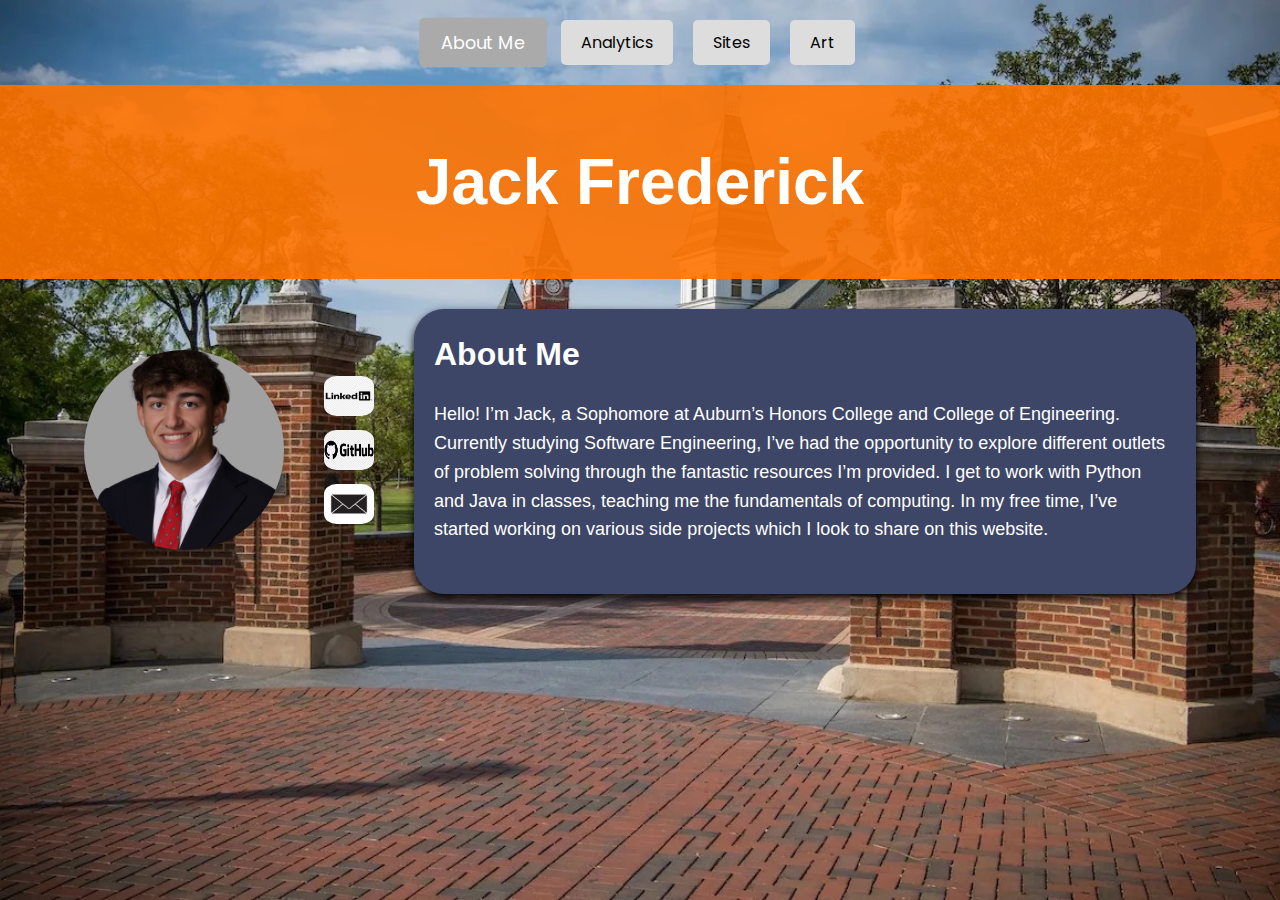
<file: index.html>
<!DOCTYPE html>
<html lang="en">
<head>
    <link rel="icon" type="image/png" href="JFLogo.png">

    <!-- Google tag (gtag.js) -->
<script async src="https://www.googletagmanager.com/gtag/js?id=G-JL25XLH67D"></script>
<script>
  window.dataLayer = window.dataLayer || [];
  function gtag(){dataLayer.push(arguments);}
  gtag('js', new Date());

  gtag('config', 'G-JL25XLH67D');
</script>
    <meta charset="UTF-8">
    <meta name="viewport" content="width=device-width, initial-scale=1.0">
    <title>About Me</title>
    <link rel="stylesheet" href="style.css">
    <link href="https://fonts.googleapis.com/css2?family=Poppins:wght@400;500&display=swap" rel="stylesheet">
</head>
<body>

    <div class="navbar">
        <a href="index.html" class="nav-button active">About Me</a>
        <a href="H1-Analytics.html" class="nav-button">Analytics</a>
        <a href="H2-Sites.html" class="nav-button">Sites</a>
        <a href="H3-Art.html" class="nav-button">Art</a>
    </div>

    <div class="banner">
        <h1>Jack Frederick</h1>
    </div>

 
    <div class="profile-section">
        <div class="profile-image-container">
            
            <img src="profile.jpg" alt="Jack Frederick" class="profile-image">
            
        </div>
        <div class="stacked-links" style="display: flex; flex-direction: column; gap: 10px;">
            <a href="https://www.linkedin.com/in/jack-frederick-a626b22b0" target="_blank">
                <img src="linkedin-logo.png" alt="LinkedIn Logo" class="logo">
            </a>
            <a href="https://github.com/jfred318" target="_blank">
                <img src="github-logo.png" alt="Github Logo" class="logo">
            </a>
            <a href="mailto:jackmfred@gmail.com" target="_blank">
                <img src="email.jpeg" alt="Email Logo" class="logo">
            </a>
        </div>
        <div class="bio-text">
            <h1>About Me</h1>
            <p>Hello! I’m Jack, a Sophomore at Auburn’s Honors College and College of Engineering. Currently studying Software Engineering, I’ve had the opportunity to explore different outlets of problem solving through the fantastic resources I’m provided. I get to work with Python and Java in classes, teaching me the fundamentals of computing. In my free time, I’ve started working on various side projects which I look to share on this website.</p>
        </div>
    </div>
    
    

</body>
</html>
</file>
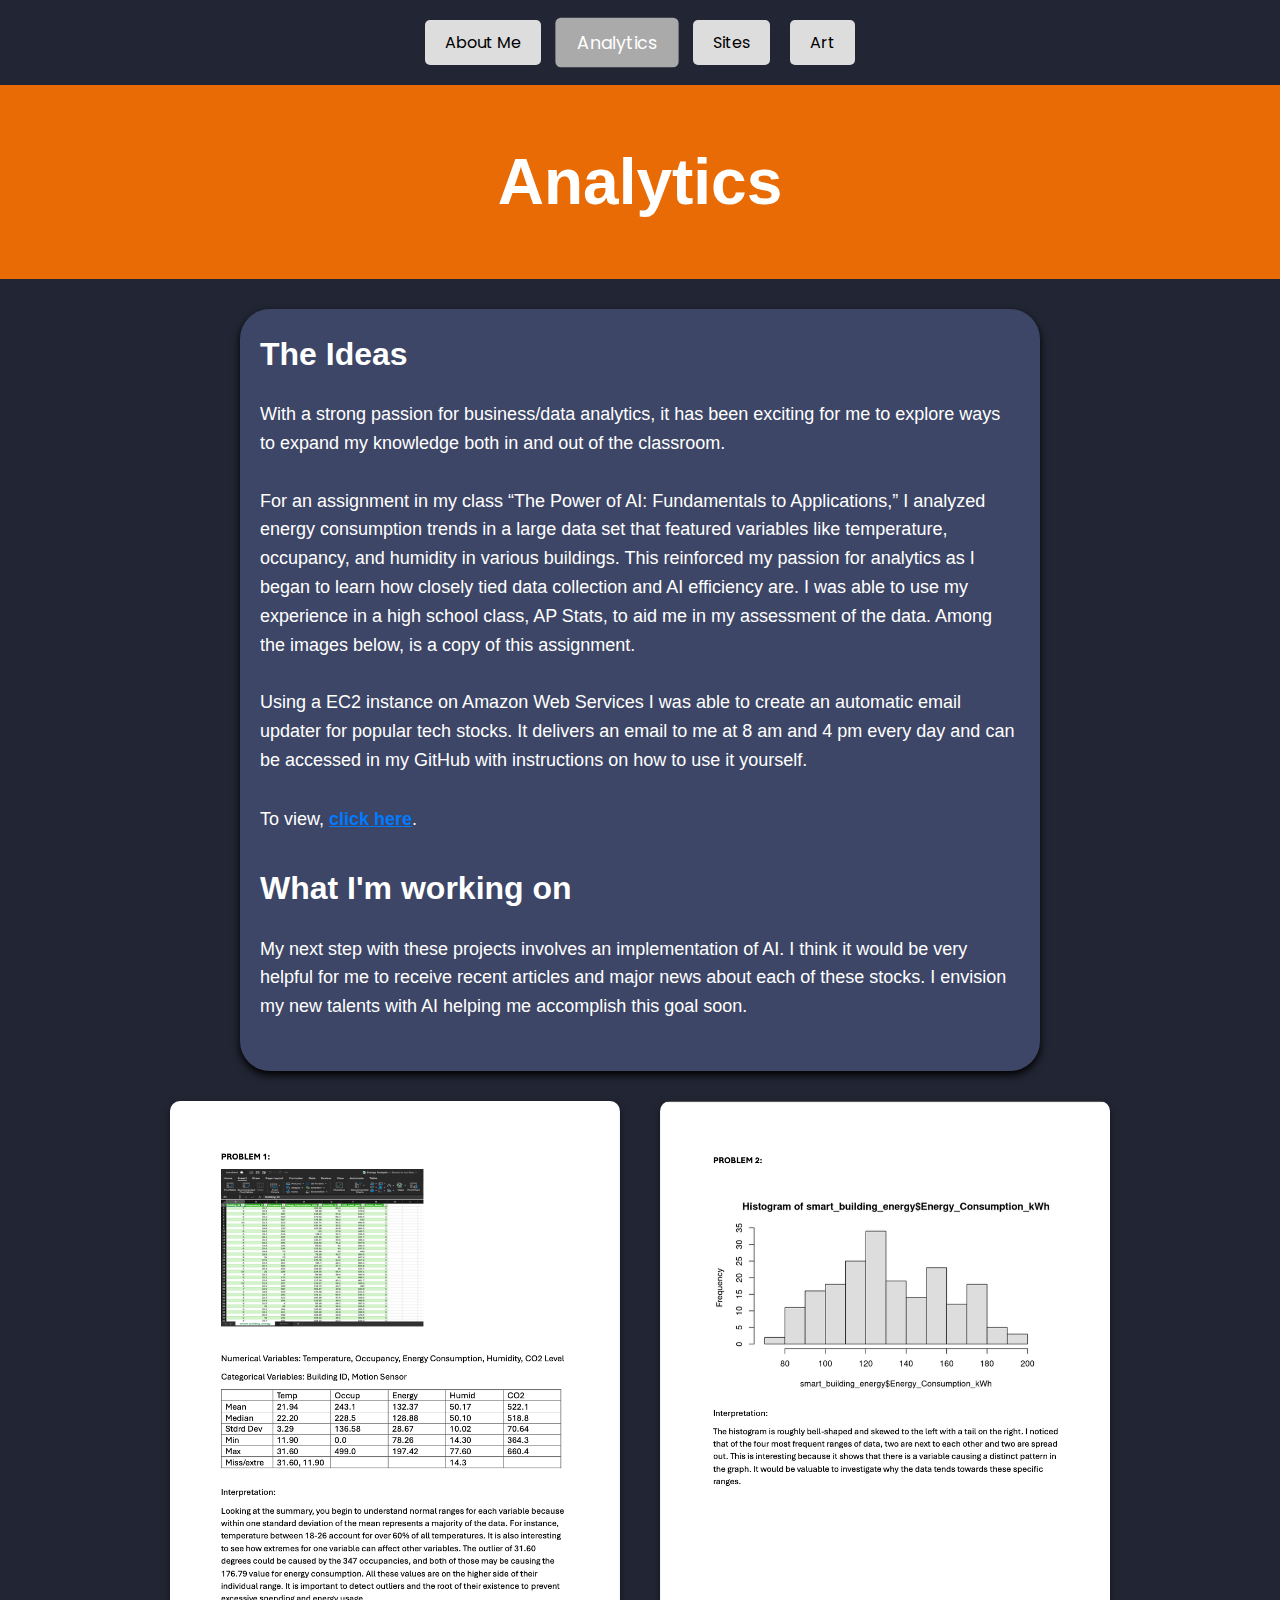
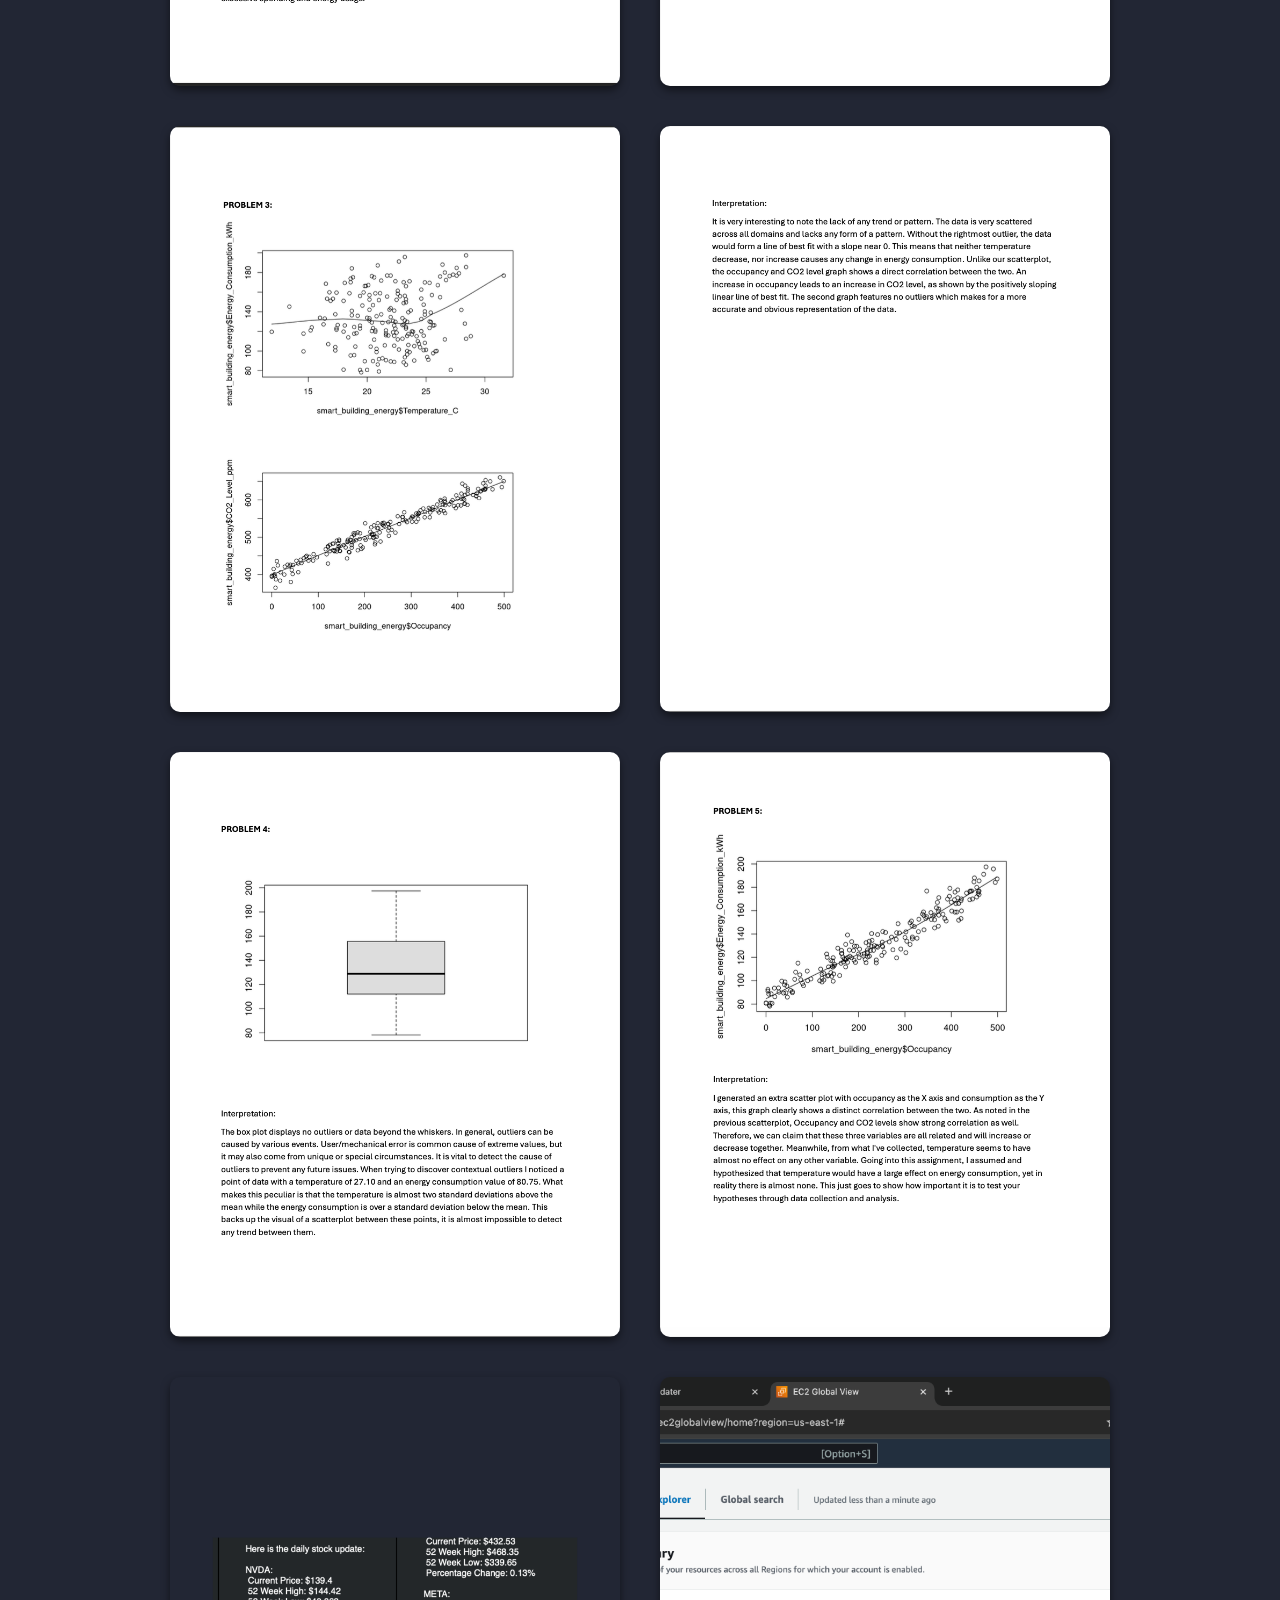
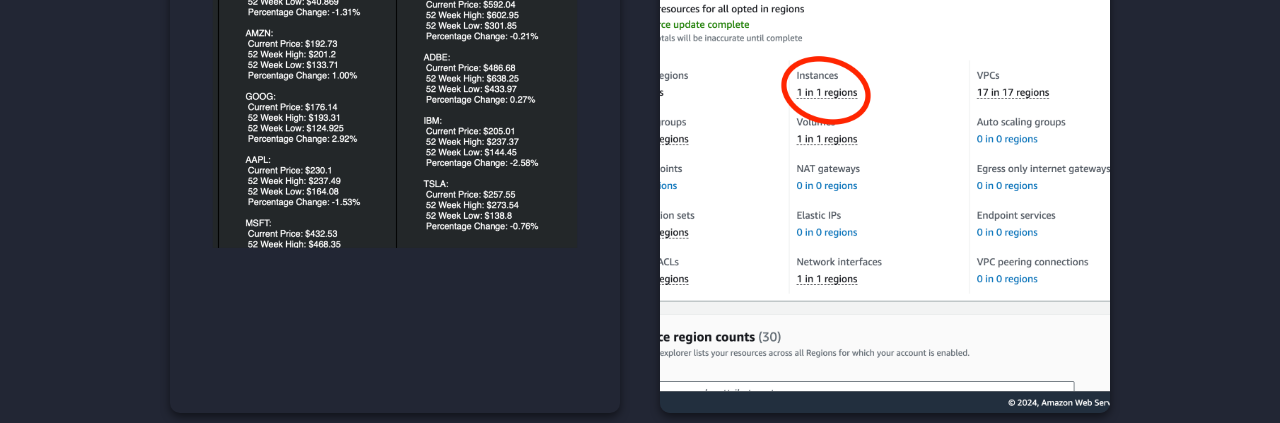
<file: H1-Analytics.html>
<!DOCTYPE html>
<html lang="en">
<head>
    <link rel="icon" type="image/png" href="JFLogo.png">
    <!-- Google tag (gtag.js) -->
<script async src="https://www.googletagmanager.com/gtag/js?id=G-JL25XLH67D"></script>
<script>
  window.dataLayer = window.dataLayer || [];
  function gtag(){dataLayer.push(arguments);}
  gtag('js', new Date());

  gtag('config', 'G-JL25XLH67D');
</script>
    <meta charset="UTF-8">
    <meta name="viewport" content="width=device-width, initial-scale=1.0">
    <title>Analytics</title>
    <link rel="stylesheet" href="style.css">
    <link href="https://fonts.googleapis.com/css2?family=Poppins:wght@400;500&display=swap" rel="stylesheet">
</head>
<body class="projects">
    <div class="navbar">
        <a href="index.html" class="nav-button">About Me</a>
        <a href="H1-Analytics.html" class="nav-button active">Analytics</a>
        <a href="H2-Sites.html" class="nav-button">Sites</a>
        <a href="H3-Art.html" class="nav-button">Art</a>
    </div>

    <div class="banner">
        <h1>Analytics</h1>
    </div>

    <div class="stockPic-container">
        <div class="bio-text">
            <h1>The Ideas</h1>
            <p>With a strong passion for business/data analytics, it has been exciting for me to explore ways to expand my knowledge both in and out of the classroom. 
            <br>
            <br>
                For an assignment in my class “The Power of AI: Fundamentals to Applications,” I analyzed energy consumption trends in a large data set that featured variables like temperature, occupancy, and humidity in various buildings. This reinforced my passion for analytics as I began to learn how closely tied data collection and AI efficiency are. I was able to use my experience in a high school class, AP Stats, to aid me in my assessment of the data. Among the images below, is a copy of this assignment.
            <br>
            <br>
                Using a EC2 instance on Amazon Web Services I was able to create an automatic email updater for popular tech stocks. It delivers an email to me at 8 am and 4 pm every day and can be accessed in my GitHub with instructions on how to use it yourself.</p>
            <p>To view, <a href="https://github.com/jfred318/Stock-Email-Updater" target="_blank" class="highlight-link">click here</a>.</p>
            <h1>What I'm working on</h1>
            <p>My next step with these projects involves an implementation of AI. I think it would be very helpful for me to receive recent articles and major news about each of these stocks. I envision my new talents with AI helping me accomplish this goal soon.</p>
        </div>
        
        <div class="image-gallery">
            <img src="EA1.png" alt="EA1" class="stockPic-image">
            <img src="EA2.png" alt="EA2" class="stockPic-image">
            <img src="EA3.png" alt="EA3" class="stockPic-image">
            <img src="EA4.png" alt="EA4" class="stockPic-image">
            <img src="EA5.png" alt="EA5" class="stockPic-image">
            <img src="EA6.png" alt="EA6" class="stockPic-image">
            <img src="stockPic.png" alt="Stock Image" class="stockPic-image">
            <img src="ec2View.png" alt="EC2 View" class="stockPic-image">
        </div>
        
        
    </div>
    
    <script src="script.js"></script>
<body class="projects">
</html>
</file>
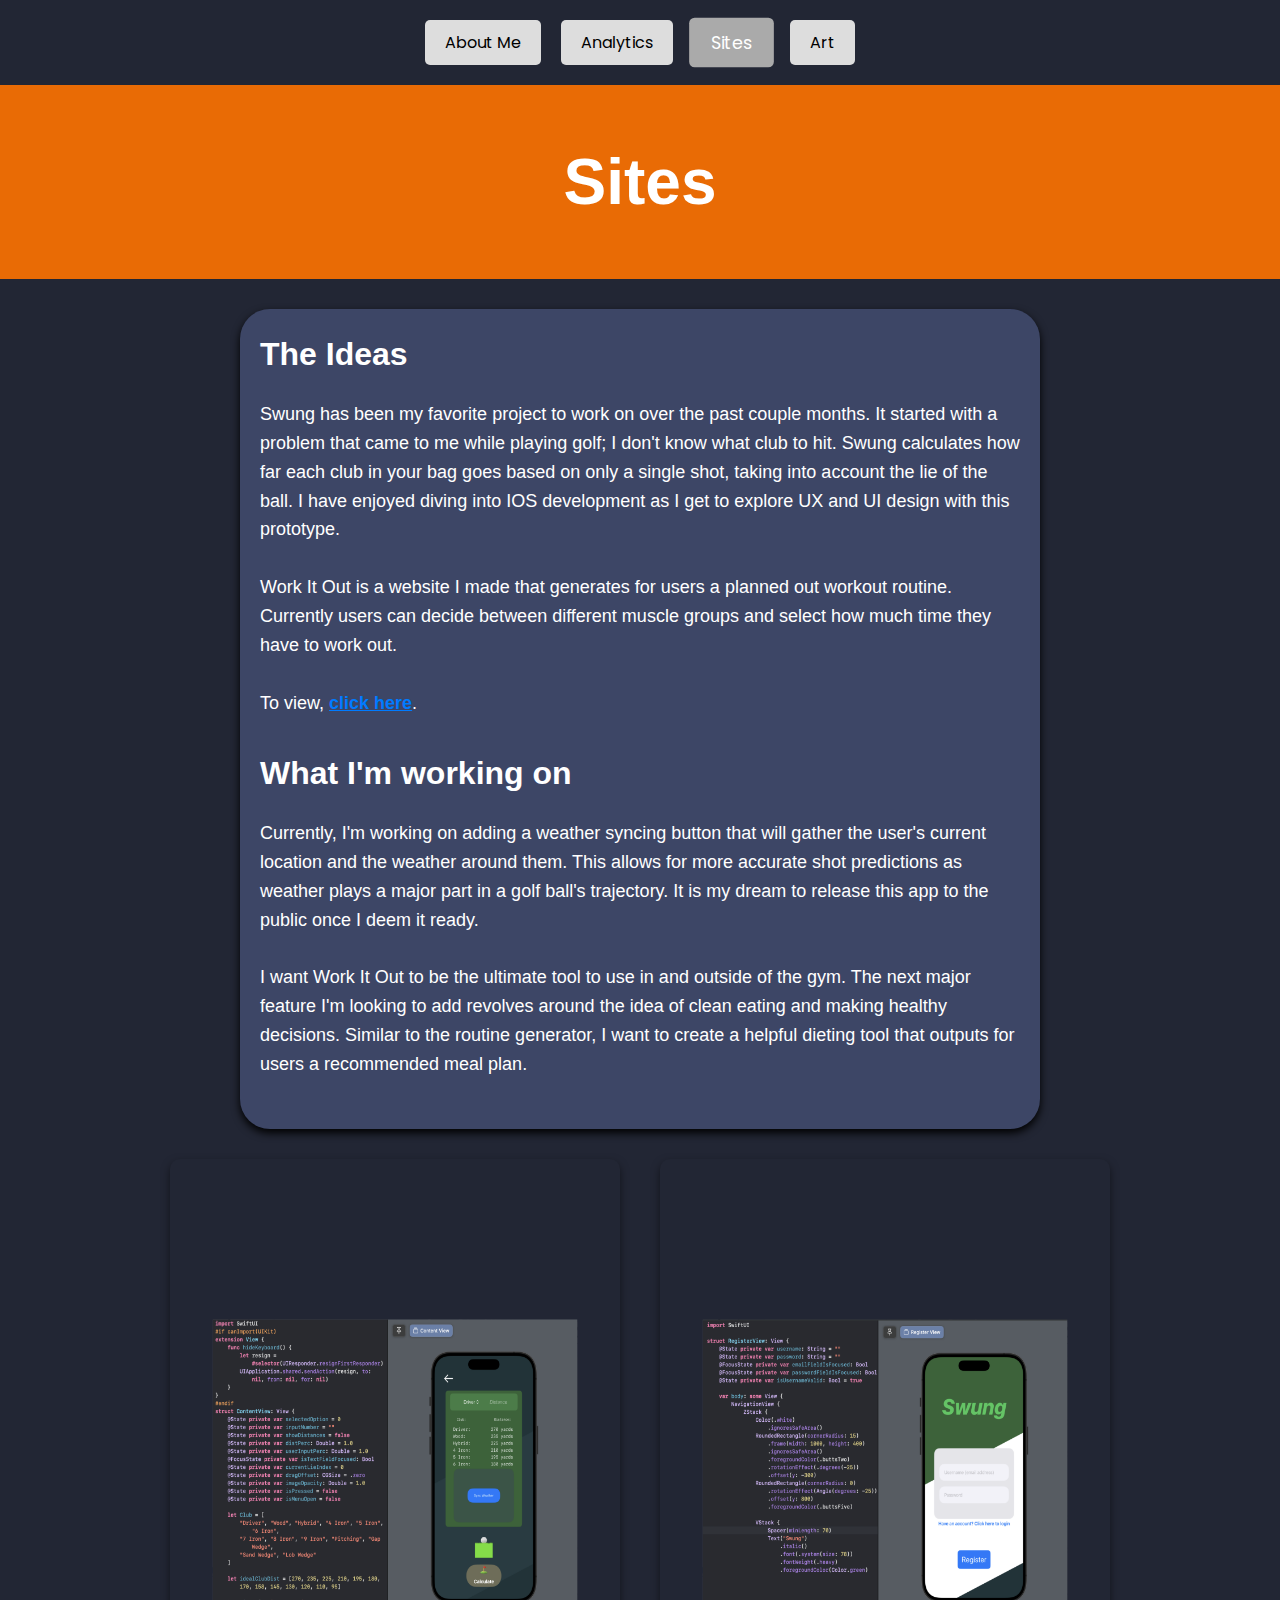
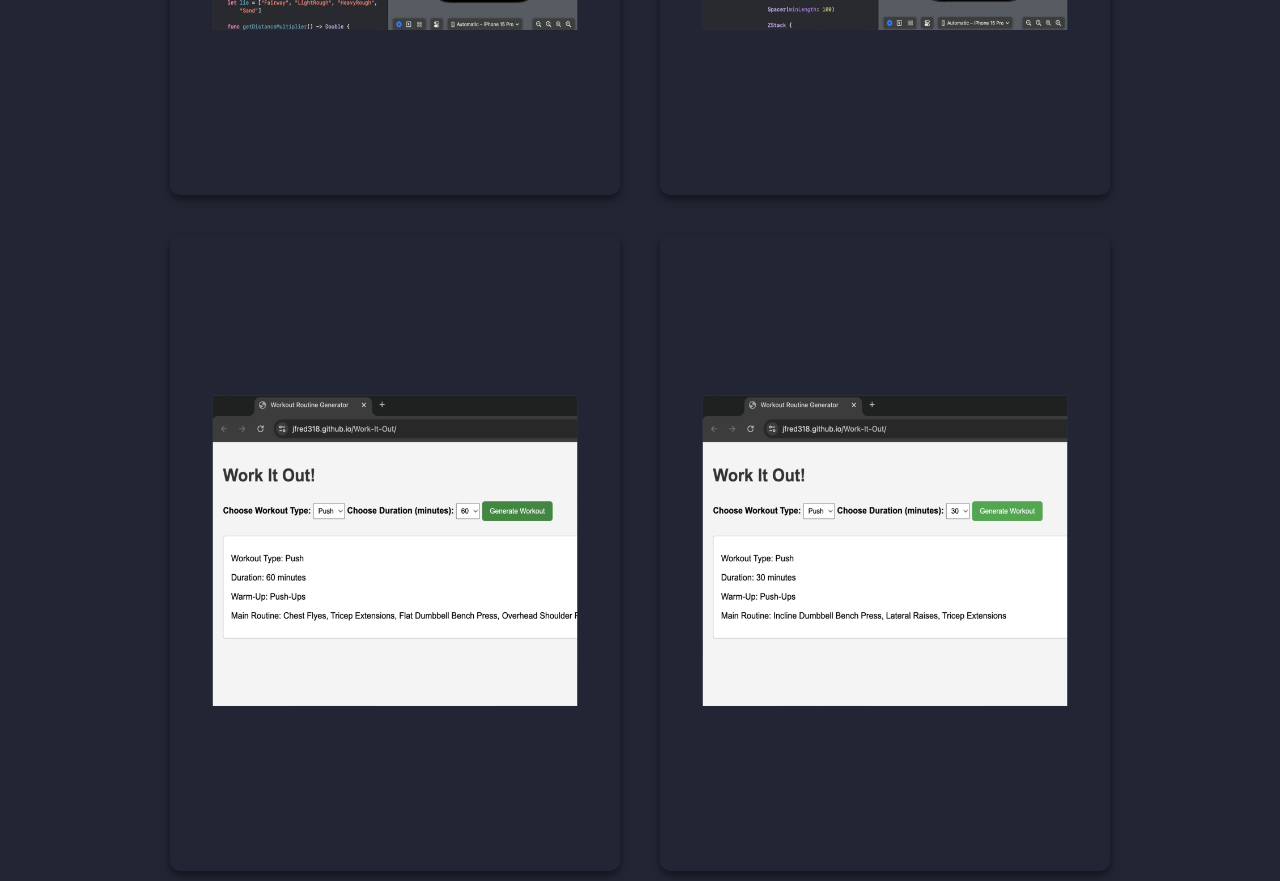
<file: H2-Sites.html>
<!DOCTYPE html>
<html lang="en">
<head>
    <link rel="icon" type="image/png" href="JFLogo.png">
    <!-- Google tag (gtag.js) -->
<script async src="https://www.googletagmanager.com/gtag/js?id=G-JL25XLH67D"></script>
<script>
  window.dataLayer = window.dataLayer || [];
  function gtag(){dataLayer.push(arguments);}
  gtag('js', new Date());

  gtag('config', 'G-JL25XLH67D');
</script>
    <meta charset="UTF-8">
    <meta name="viewport" content="width=device-width, initial-scale=1.0">
    <title>Sites</title>
    <link rel="stylesheet" href="style.css">
    <link href="https://fonts.googleapis.com/css2?family=Poppins:wght@400;500&display=swap" rel="stylesheet">
</head>
<body class="projects">

    <div class="navbar">
        <a href="index.html" class="nav-button">About Me</a>
        <a href="H1-Analytics.html" class="nav-button">Analytics</a>
        <a href="H2-Sites.html" class="nav-button active">Sites</a>
        <a href="H3-Art.html" class="nav-button">Art</a>
    </div>

    <div class="banner">
        <h1>Sites</h1>
    </div>

    <div class="stockPic-container">
        <div class="bio-text">
            <h1>The Ideas</h1>
            <p>Swung has been my favorite project to work on over the past couple months. It started with a problem that came to me while playing golf; I don't know what club to hit. Swung calculates how far each club in your bag goes based on only a single shot, taking into account the lie of the ball. I have enjoyed diving into IOS development as I get to explore UX and UI design with this prototype.
                <br>
                <br>
                Work It Out is a website I made that generates for users a planned out workout routine. Currently users can decide between different muscle groups and select how much time they have to work out.
                </p>
            <p>To view, <a href="https://jfred318.github.io/Work-It-Out/" target="_blank" class="highlight-link">click here</a>.</p>
            <h1>What I'm working on</h1>
            <p>Currently, I'm working on adding a weather syncing button that will gather the user's current location and the weather around them. This allows for more accurate shot predictions as weather plays a major part in a golf ball's trajectory. It is my dream to release this app to the public once I deem it ready.
                <br>
                <br>
                I want Work It Out to be the ultimate tool to use in and outside of the gym. The next major feature I'm looking to add revolves around the idea of clean eating and making healthy decisions. Similar to the routine generator, I want to create a helpful dieting tool that outputs for users a recommended meal plan.
                </p>
        </div>

        <div class="image-gallery">
            <img src="stockPic3.png" alt="Stock Image" class="stockPic-image">
            <img src="stockPic4.png" alt="Stock Image" class="stockPic-image">
            <img src="stockPic5.png" alt="Stock Image" class="stockPic-image">
            <img src="stockPic6.png" alt="Stock Image" class="stockPic-image">
        </div>
    </div>
    
    
    <script src="script.js"></script>

<body class="projects">
</html>
</file>
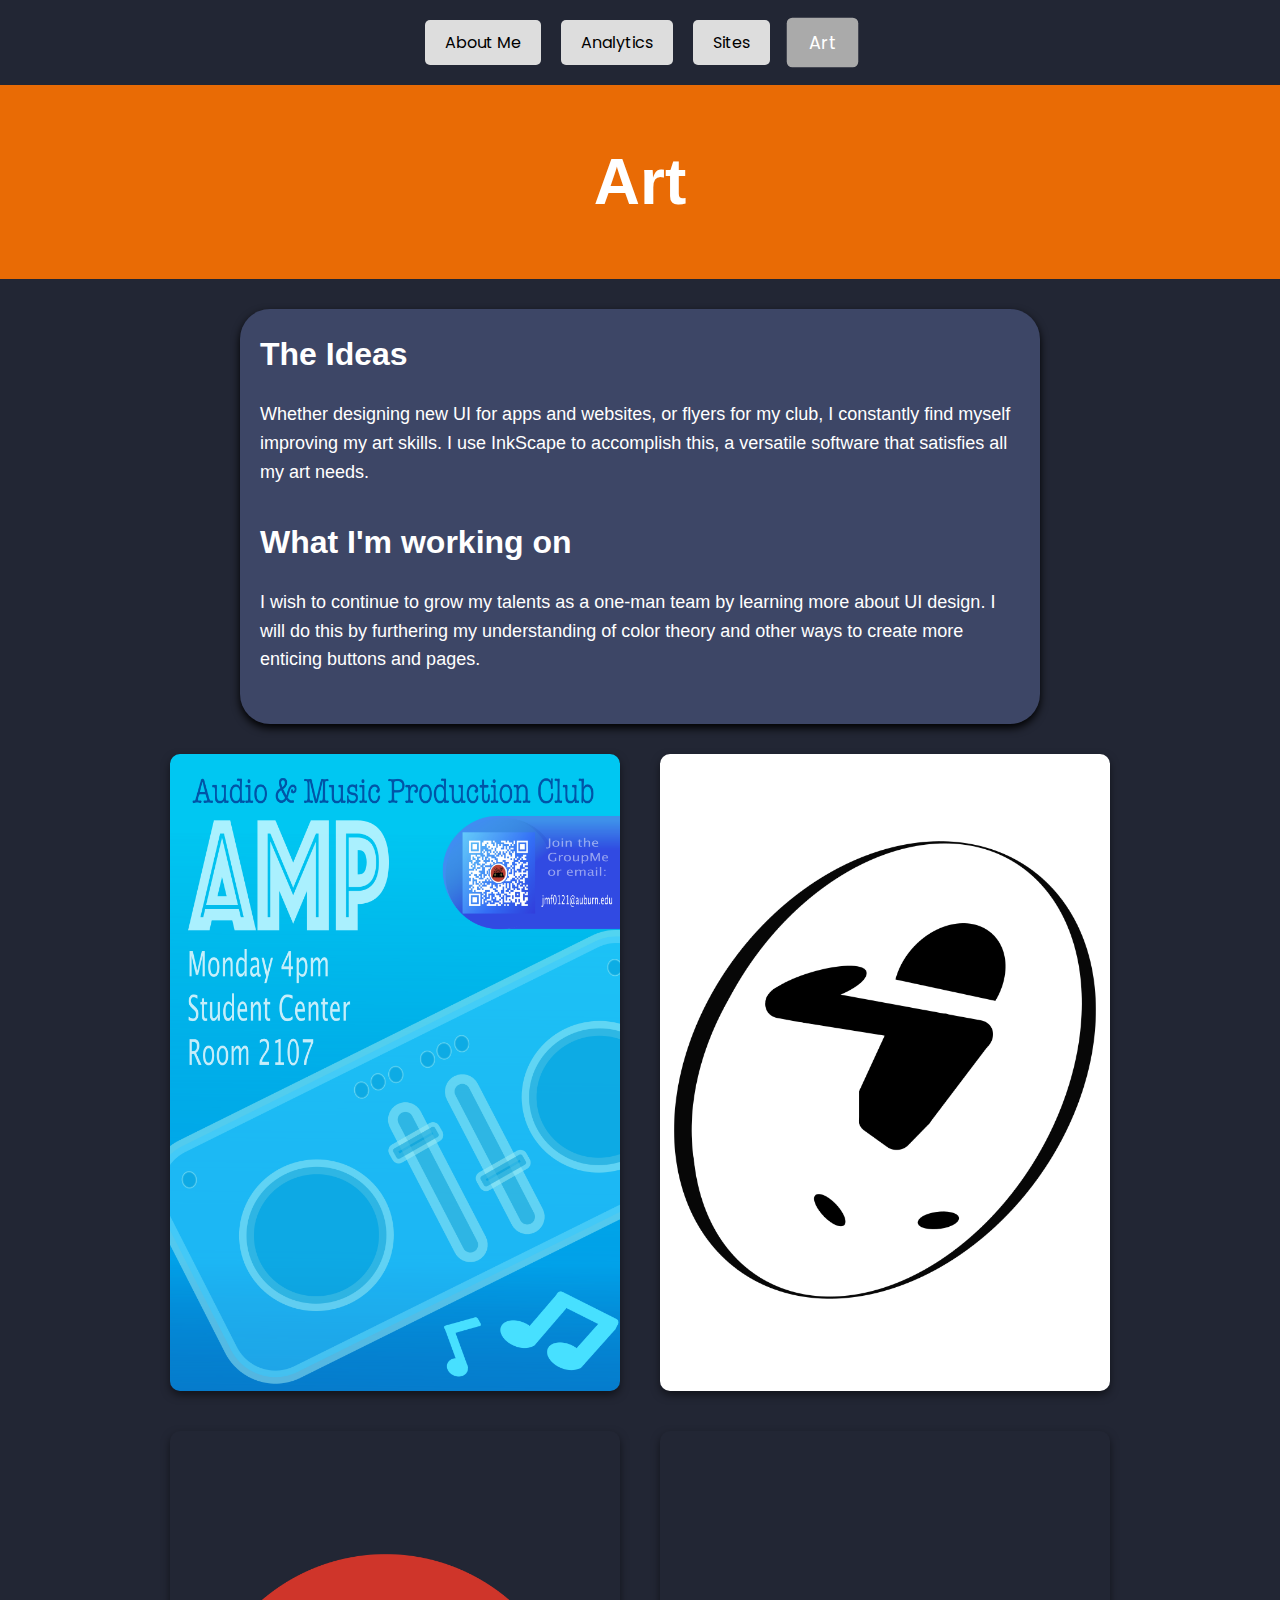
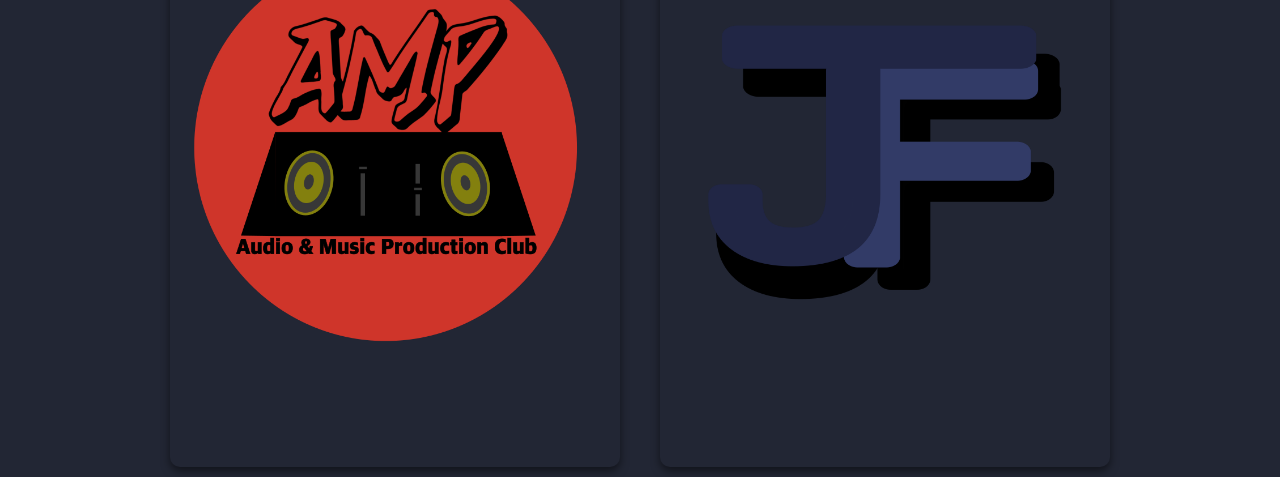
<file: H3-Art.html>
<!DOCTYPE html>
<html lang="en">
<head>
    <link rel="icon" type="image/png" href="JFLogo.png">
    <!-- Google tag (gtag.js) -->
<script async src="https://www.googletagmanager.com/gtag/js?id=G-JL25XLH67D"></script>
<script>
  window.dataLayer = window.dataLayer || [];
  function gtag(){dataLayer.push(arguments);}
  gtag('js', new Date());

  gtag('config', 'G-JL25XLH67D');
</script>
    <meta charset="UTF-8">
    <meta name="viewport" content="width=device-width, initial-scale=1.0">
    <title>Art</title>
    <link rel="stylesheet" href="style.css">
    <link href="https://fonts.googleapis.com/css2?family=Poppins:wght@400;500&display=swap" rel="stylesheet">
</head>
<body class="projects">

    <div class="navbar">
        <a href="index.html" class="nav-button">About Me</a>
        <a href="H1-Analytics.html" class="nav-button">Analytics</a>
        <a href="H2-Sites.html" class="nav-button">Sites</a>
        <a href="H3-Art.html" class="nav-button active">Art</a>
    </div>

    <div class="banner">
        <h1>Art</h1>
    </div>

    <div class="stockPic-container">
        <div class="bio-text">
            <h1>The Ideas</h1>
            <p>Whether designing new UI for apps and websites, or flyers for my club, I constantly find myself improving my art skills. I use InkScape to accomplish this, a versatile software that satisfies all my art needs.</p>
            <h1>What I'm working on</h1>
            <p>I wish to continue to grow my talents as a one-man team by learning more about UI design. I will do this by furthering my understanding of color theory and other ways to create more enticing buttons and pages.</p>
        </div>
        <div class="image-gallery">
            <img src="Flyer4.png" alt="Flyer" class="stockPic-image">
            <img src="SwungLogo.png" alt="Swung Logo" class="stockPic-image">
            <img src="AMP.png" alt="AMP Logo" class="stockPic-image">
            <img src="JFLogo.png" alt="JF Logo" class="stockPic-image">
        </div>
    </div>
    
    
    <script src="script.js"></script>

<body class="projects">
</html>
</file>
<file: style.css>
.logo {
    width: 50px;
    height: 40px;
   
    cursor: pointer;
    border-radius: 25%;
    transition: transform 0.2s ease;
}

.logo:hover {
    transform: scale(1.2);
}

.highlight-link {
    color: #007bff; 
    text-decoration: underline; 
    font-weight: bold; 
}

.highlight-link:hover {
    color: #0056b3; 
}


* {
    margin: 0;
    padding: 0;
    box-sizing: border-box;
}

body {
    background-image: url('auburn-campus.jpeg');
    background-size: cover;
    background-position: center;
    background-attachment: fixed;
    font-family: 'Arial', sans-serif;
    margin: 0;
    padding: 0;
    color: #fff;
}
body.projects {
    background-image: none;
    background-color: #222634; 
}

.navbar {
    display: flex;
    justify-content: center;
    gap: 20px;
    margin: 20px 0;
    flex-wrap: wrap;
    padding: 0 10px;
}

.nav-button {
    font-family: 'Poppins', Arial, sans-serif; 
    background-color: #ddd;
    border: none;
    padding: 10px 20px;
    cursor: pointer;
    font-size: 16px;
    text-decoration: none; 
    color: black;
    border-radius: 5px; 
}

.nav-button:hover {
    background-color: #ccc;
    transform: scale(1.15);
}

.nav-button.active {
    background-color: #aaa; 
    color: white;
    transform: scale(1.1);
}

.banner {
    background-color: rgba(255, 115, 0, 0.9); 
    color: black;
    padding: 60px 0;
    text-align: center;
    position: relative;
    overflow: hidden;
    margin-bottom: 30px;
}

.banner h1 {
    font-size: 64px; 
    color: white; 
    margin: 0;
}

.profile-section {
    display: flex;
    align-items: center;
    justify-content: center;
    gap: 40px;
    margin: 20px auto;
    width: 90%;
    max-width: 1200px;
    padding: 0 20px;
}

.profile-image {
    width: 200px;
    height: 200px;
    object-fit: cover;
    border-radius: 50%;
    box-shadow: 0px 4px 8px rgba(0, 0, 0, 0.2);
    flex-shrink: 0;
}

.stockPic-container {
    display: flex;
    flex-direction: column;
    align-items: center;
    gap: 20px;
}

.image-slider {
    background-color: rgb(61, 70, 102); 
    position: relative;
    width: 100%;
    max-width: 600px;
    height: 100%;
    max-height: 500px;
    display: flex;
    justify-content: center;
    align-items: center;
    padding: 20px;
    border-radius: 30px; /* Adds curved edges */
    box-sizing: border-box; /* Ensures padding is included within width */
    box-shadow: 0 4px 8px rgba(0, 0, 0, 1);
}

.stockPic-image {
    width: 100%;
    max-width: 450px;
    height: auto;
    object-fit: cover;
    margin: 0;
    padding: 0;
    box-shadow: none;
}

.image-gallery {
    display: flex;
    flex-wrap: wrap;
    gap: 40px;
    justify-content: center;
    padding: 10px;
}

.image-gallery img {
    width: 100%;
    max-width: 450px;
    height: auto;
    object-fit: cover;
    box-shadow: 0 4px 8px rgba(0, 0, 0, 0.5);
    border-radius: 10px;
    transition: transform 0.3s ease, box-shadow 0.3s ease;
}

.image-gallery img:hover {
    transform: scale(1.1);
    box-shadow: 0 8px 16px rgba(0, 0, 0, 0.7);
    cursor: pointer;
}

.bio-text {
    background-color: rgb(61, 70, 102); 
    width: 100%;
    max-width: 800px;
    font-size: 18px;
    line-height: 1.6;
    color: white;
    padding: 20px; /* Adds space inside the rectangle */
    border-radius: 30px; /* Adds curved edges */
    box-sizing: border-box; /* Ensures padding is included within width */
    box-shadow: 0 4px 8px rgba(0, 0, 0, 1); /* Optional: adds a shadow */
}

.stacked-links {
    display: flex;
    flex-direction: row;
    justify-content: center;
    gap: 10px;
}

.bio-text h1 {
    margin-bottom: 20px;
    font-size: 32px;
}

.bio-text p {
    margin-bottom: 30px;
}

.content {
    margin: 20px auto;
    width: 90%;
    max-width: 1200px;
    text-align: center;
    font-size: 18px;
    line-height: 1.6;
    color: white;
    padding: 0 20px;
}

.arrow {
    font-size: 24px;
    color: white;
    cursor: pointer;
    padding: 5px;
}

#left-arrow {
    left: 5;
}

#right-arrow {
    right: 5;
}

.hidden {
    display: none;
}

body > h1 {
    display: none;
}


@media screen and (max-width: 768px) {
    .banner h1 {
        font-size: 40px;
    }

    .nav-button {
        font-size: 14px;
        padding: 8px 16px;
    }

    .profile-section {
        flex-direction: column;
        align-items: center;
        text-align: center;
        gap: 30px;
    }

    .profile-image {
        width: 180px;
        height: 180px;
    }

    .stockPic-container {
        gap: 20px;
        padding: 0 10px;
    }

    .bio-text {
        font-size: 16px;
    }

    .bio-text h1 {
        font-size: 28px;
    }

    .logo {
        width: 25px;
        height: 25px;
        
    }
    .stacked-links {
        margin-bottom: 20px;
    }
    .arrow {
        font-size: 20px;
        padding: 5px;
    }

    #left-arrow {
        position: absolute;
        left: 18px; 
    }

    #right-arrow {
        position: absolute;
        right: 18px; 
    }
}

@media screen and (max-width: 480px) {
    .banner {
        padding: 40px 0;
    }

    .banner h1 {
        font-size: 32px;
    }

    .navbar {
        flex-direction: column;
        align-items: center;
        gap: 5px;
    }

    .nav-button {
        width: 90%;
        text-align: center;
    }

    .profile-section {
        gap: 20px;
        padding: 0 15px;
    }

    .profile-image {
        width: 150px;
        height: 150px;
    }

    .stockPic-container {
        width: 95%;
        gap: 15px;
    }

    .bio-text h1 {
        font-size: 24px;
        margin-bottom: 15px;
    }

    .bio-text {
        font-size: 15px;
    }

    .content {
        font-size: 15px;
        padding: 0 15px;
    }

    .arrow {
        font-size: 20px;
        padding: 5px;
    }

    #left-arrow {
        position: absolute;
        left: 18px; 
    }

    #right-arrow {
        position: absolute;
        right: 18px; 
    }

    .logo {
        width: 22px;
        height: 22px;
        
    
    }
    .stacked-links {
    margin-bottom: 15px;
    }
}
</file>
